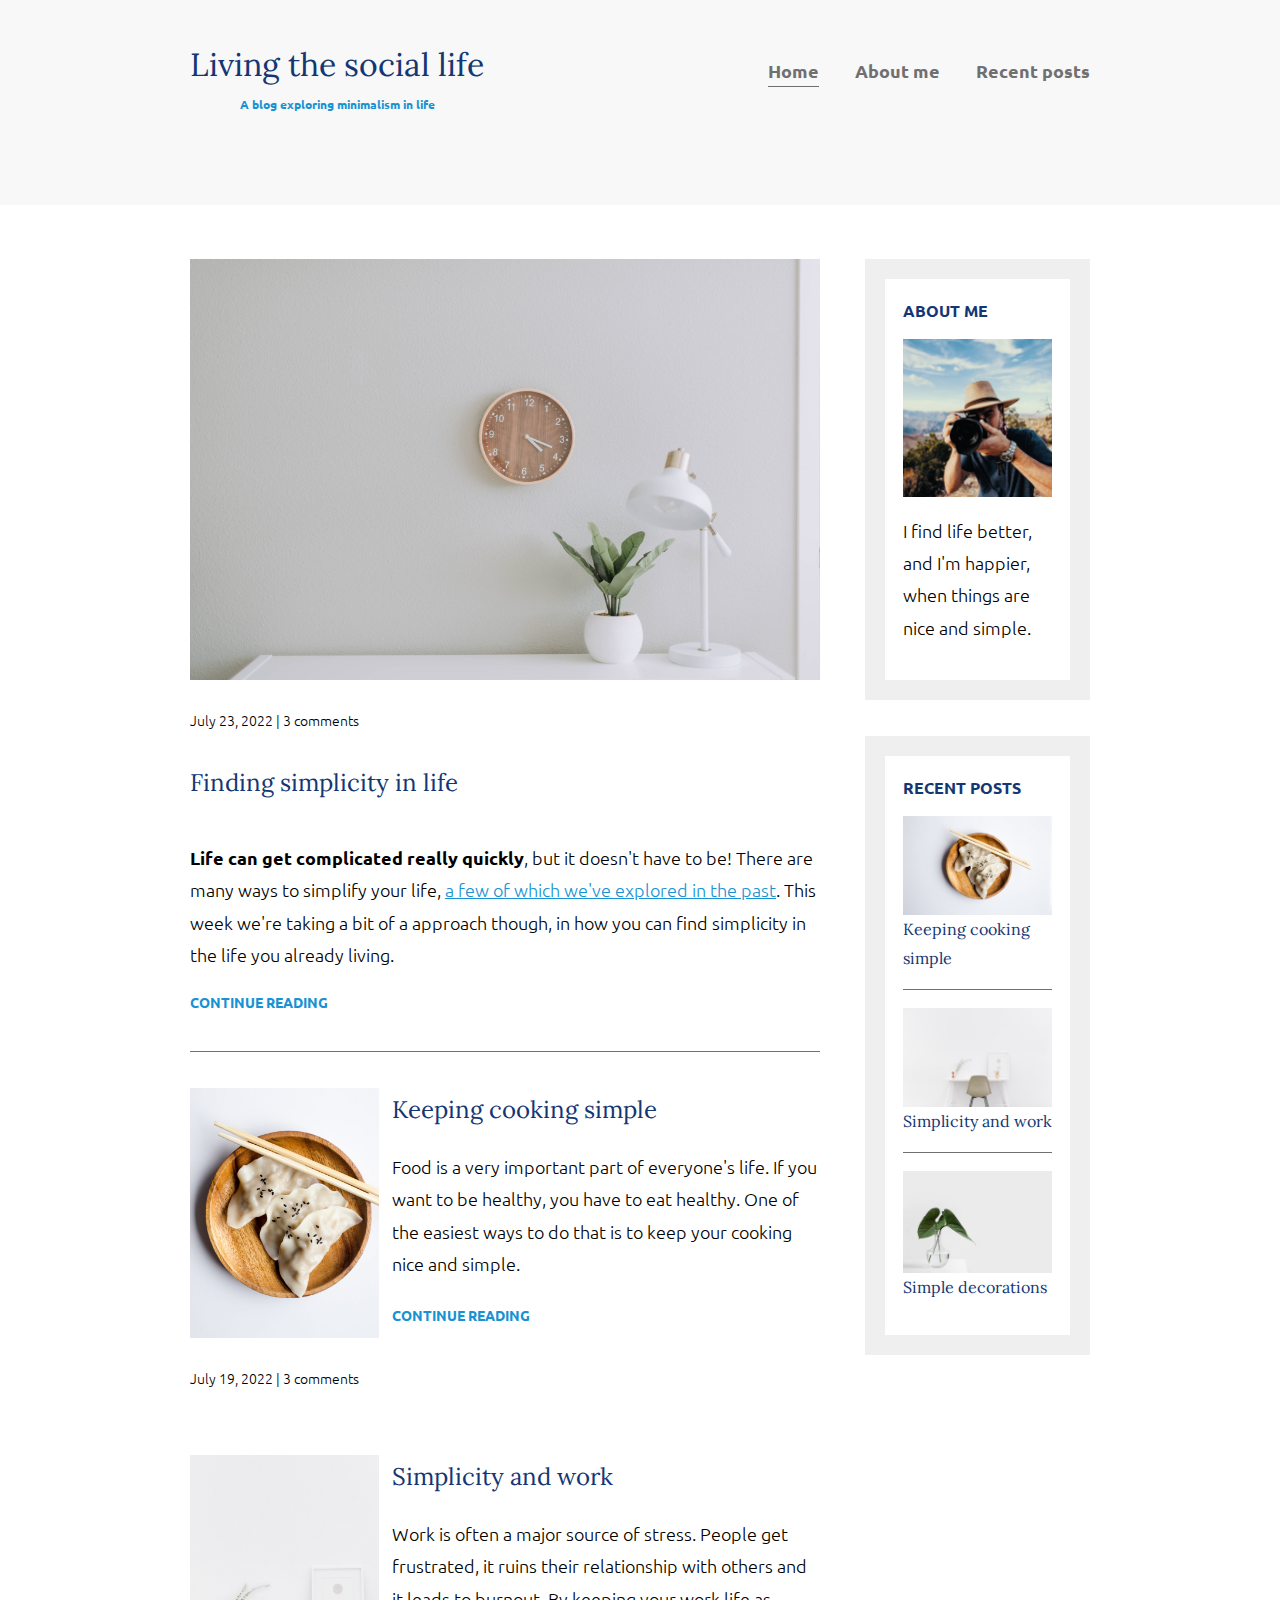
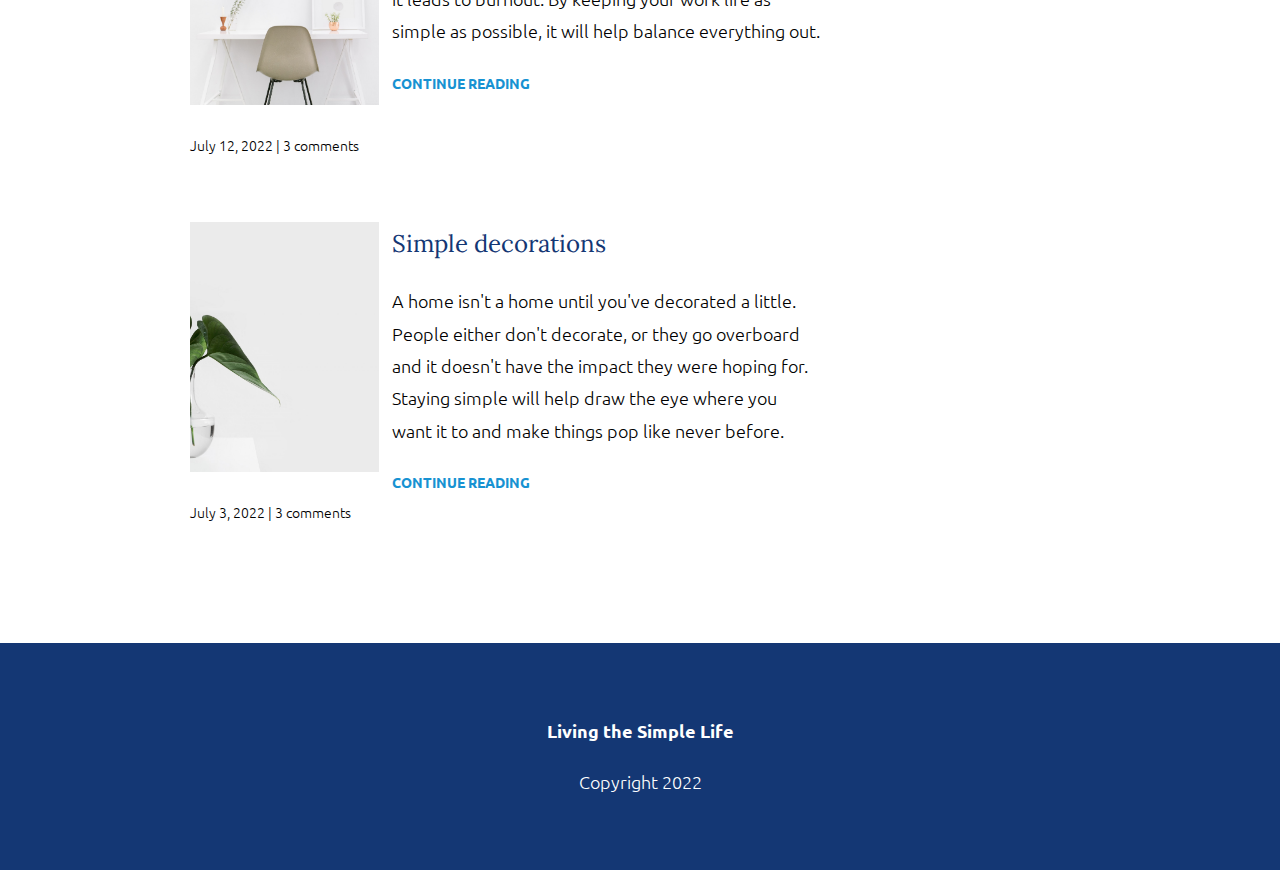
<file: index.html>
<!DOCTYPE html>
<html lang="en">
<head>
    <meta charset="UTF-8">
    <meta name="viewport" content="width=device-width, initial-scale=1.0">
    <title>Living The Social Life</title>
    <link href="https://fonts.googleapis.com/css?family=Lora|Ubuntu:300,400,700&display=swap" rel="stylesheet">
    <link rel="stylesheet" href="css/styles.css">
</head>
<body>

    <header>
        <!-- adding a general container class and a modifier container-nav class to target only the navigation bar (in case I add the container class to other section of the page)  -->
        <!-- I updated the container-nav class to container-flex as I will be using it to style the main and aside layout  -->
        <div class="container container-flex">
            <div class="site-title">
                <h1>Living the social life</h1>
                <!-- I'm not using h2 for subtitles (h2 are titles or headings of different sections or pages) -->
                <p class="subtitle">A blog exploring minimalism in life</p>
            </div>
            <nav>
                <ul>
                    <li><a href="index.html" class="current-page">Home</a></li>
                    <li><a href="about-me.html">About me</a></li>
                    <li><a href="recent-posts.html">Recent posts</a></li>
                </ul>
            </nav>
        </div> <!-- / .container -->
    </header>

    <!-- always give a div element a class -->
    <!-- adding a modifier container-flex class to change the layout (two items: main and aside) -->
    <div class="container container-flex">
        <!-- the focus of the homepage are the articles in the main element. Adding role="main" to add support to IE users  -->
        <main role="main">
            <!-- adding modifer classes to articles (article-featured and article-recent) -->
            <article class="article-featured">
                <!-- adding elements according to their semantic and hierarchy order (later I can reorder them with flexbox) and, then, adding classes to all the elements so that it's easy to target and undestand them -->
                <h2 class="article-title">Finding simplicity in life</h2>
                <img src="images/life.jpg" alt="simple white desk on a white wall with a plant on the far right side" class="article-image">
                <p class="article-info">July 23, 2022 | 3 comments</p>
                <p class="article-body"><strong>Life can get complicated really quickly</strong>, but it doesn't have to be! There are many ways to simplify your life, <a href="#">a few of which we've explored in the past</a>. This week we're taking a bit of a approach though, in how you can find simplicity in the life you already living.</p>
                <a href="#" class="article-read-more">CONTINUE READING</a>
            </article>

            <article class="article-recent">
                <div class="article-recent-main">
                    <!-- the tile, body and read more button are styled the same in featured and rencent articles so the same class work in this case  -->
                    <h2 class="article-title">Keeping cooking simple</h2>
                    <p class="article-body">Food is a very important part of everyone's life. If you want to be healthy, you have to eat healthy. One of the easiest ways to do that is to keep your cooking nice and simple.</p>
                    <a href="#" class="article-read-more">CONTINUE READING</a>
                </div>
                <div class="article-recent-secondary">
                    <img src="images/food.jpg" alt="two dumplings on a wood plate with chopsticks" class="article-image">
                    <p class="article-info">July 19, 2022 | 3 comments</p>
                </div>
            </article>

            <article class="article-recent">
                <div class="article-recent-main">
                    <h2 class="article-title">Simplicity and work</h2>
                    <p class="article-body">Work is often a major source of stress. People get frustrated, it ruins their relationship with others and it leads to burnout. By keeping your work life as simple as possible, it will help balance everything out.</p>
                    <a href="#" class="article-read-more">CONTINUE READING</a>
                </div>
                <div class="article-recent-secondary">
                    <img src="images/work.jpg" alt="a chair white chair at a white desk on a white wall" class="article-image">
                    <p class="article-info">July 12, 2022 | 3 comments</p>
                </div>
            </article>

            <article class="article-recent">
                <div class="article-recent-main">
                    <h2 class="article-title">Simple decorations</h2>
                    <p class="article-body">A home isn't a home until you've decorated a little. People either don't decorate, or they go overboard and it doesn't have the impact they were hoping for. Staying simple will help draw the eye where you want it to and make things pop like never before.</p>
                    <a href="#" class="article-read-more">CONTINUE READING</a>
                </div>
                <div class="article-recent-secondary">
                    <img src="images/deco.jpg" alt="a green plant in a clear, round vase with water in it" class="article-image">
                    <p class="article-info">July 3, 2022 | 3 comments</p>
                </div>
            </article>

        </main>
        <!-- the aside is the secondary information for the homepage. Always give a aside element a class (there can be more than 1 aside per page) -->
        <aside class="sidebar">
                
            <div class="sidebar-widget">
                <h2 class="sidebar-widget-title">ABOUT ME</h2>
                <img src="images/about-me.jpg" alt="john doe" class="sidebar-widget-image">
                <p class="sidebar-widget-body">I find life better, and I'm happier, when things are nice and simple.</p>
            </div>
            
            <div class="sidebar-widget">
                <h2 class="sidebar-widget-title">RECENT POSTS</h2>
                <div class="sidebar-widget-recent-post">
                    <h3 class="sidebar-widget-recent-post-title">Keeping cooking simple</h3>
                    <img src="images/food.jpg" alt="two dumplings on a wood plate with chopsticks" class="sidebar-widget-image">
                </div>
                <div class="sidebar-widget-recent-post">
                    <h3 class="sidebar-widget-recent-post-title">Simplicity and work</h3>
                    <img src="images/work.jpg" alt="a chair white chair at a white desk on a white wall" class="sidebar-widget-image">
                </div>
                <div class="sidebar-widget-recent-post">
                    <h3 class="sidebar-widget-recent-post-title">Simple decorations</h3>
                    <img src="images/deco.jpg" alt="a green plant in a clear, round vase with water in it" class="sidebar-widget-image">
                </div>
            </div>
            
        </aside>

    </div>
       
    <footer>
        <p><strong>Living the Simple Life</strong></p>
        <p>Copyright 2022</p>
    </footer>

</body>
</html>
</file>
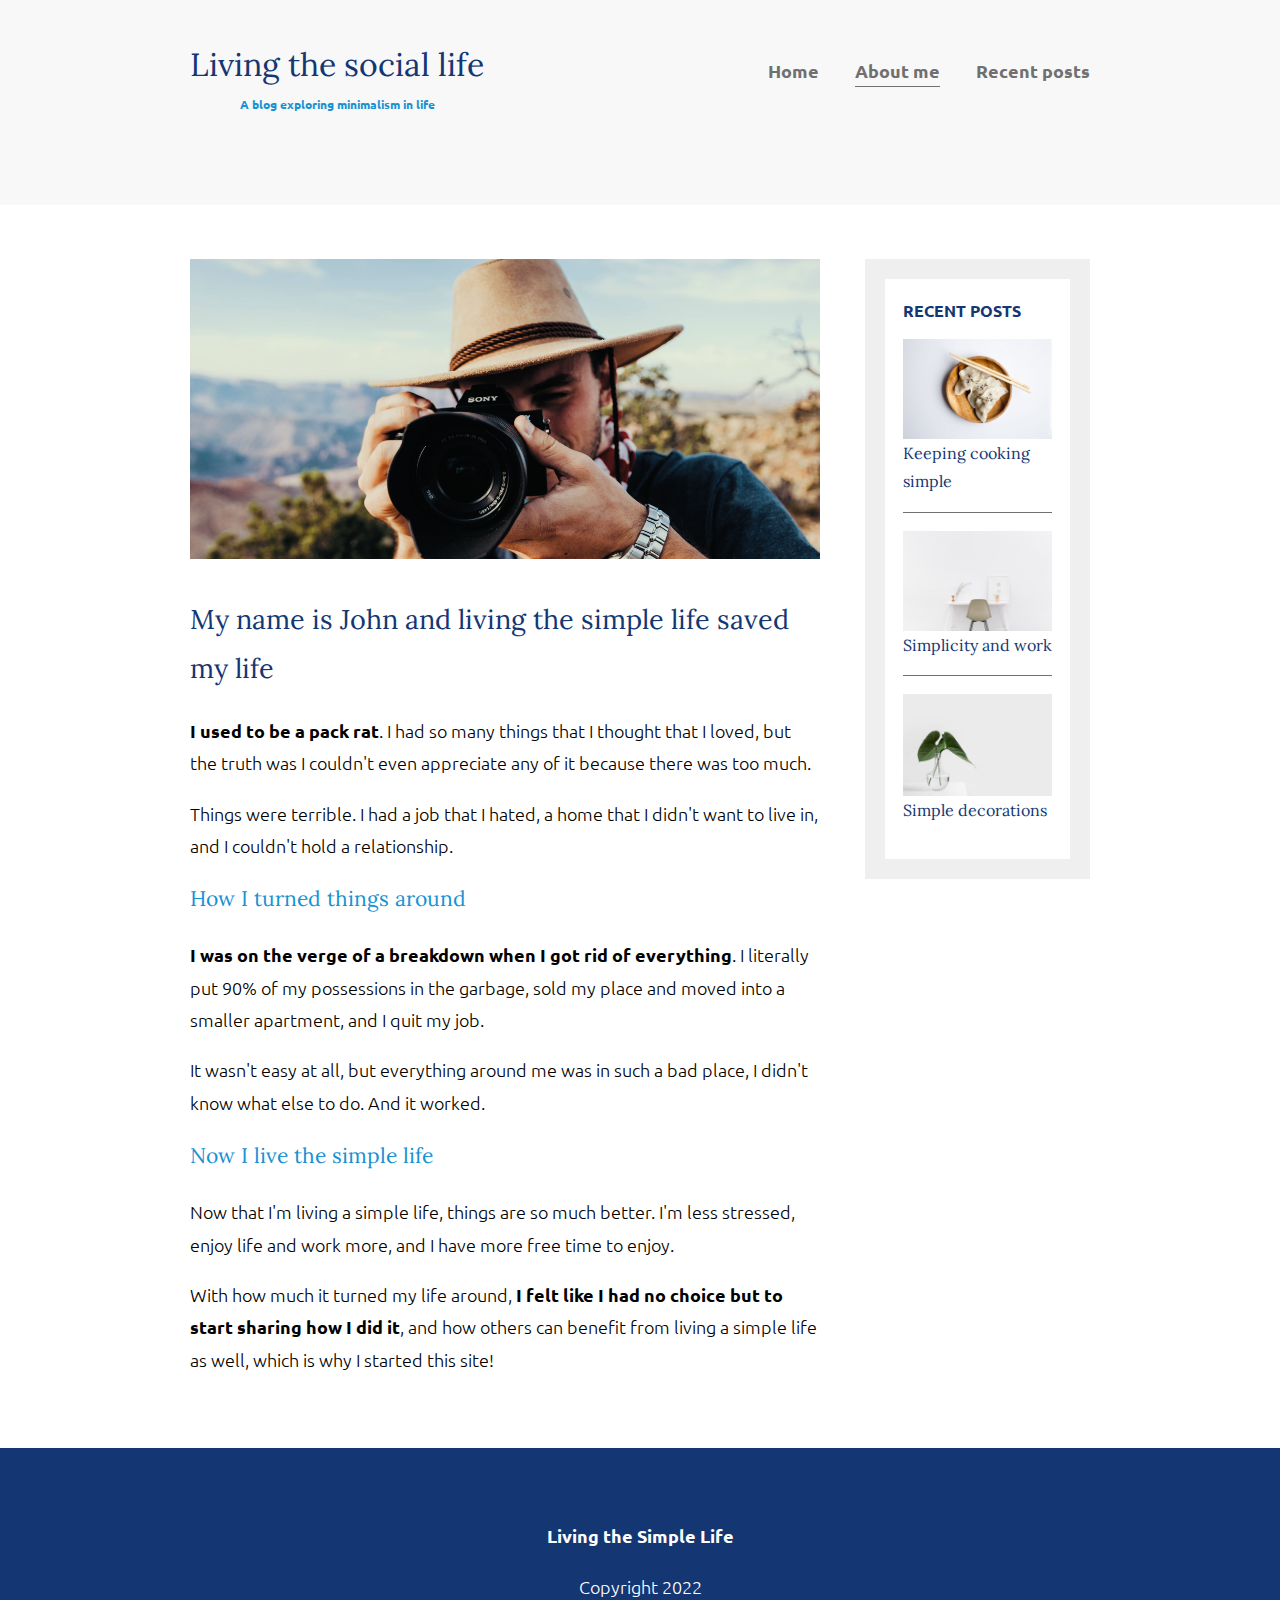
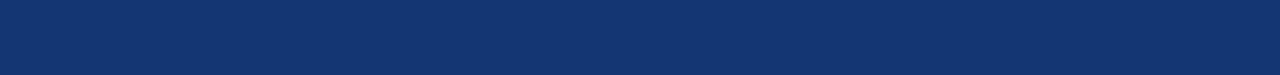
<file: about-me.html>
<!DOCTYPE html>
<html lang="en">
<head>
    <meta charset="UTF-8">
    <meta name="viewport" content="width=device-width, initial-scale=1.0">
    <title>Living The Social Life</title>
    <link href="https://fonts.googleapis.com/css?family=Lora|Ubuntu:300,400,700&display=swap" rel="stylesheet">
    <link rel="stylesheet" href="css/styles.css">
</head>
<body>

    <header>
        <div class="container container-flex">
            <div class="site-title">
                <h1>Living the social life</h1>
                <p class="subtitle">A blog exploring minimalism in life</p>
            </div>
            <nav>
                <ul>
                    <li><a href="index.html">Home</a></li>
                    <li><a href="about-me.html" class="current-page">About me</a></li>
                    <li><a href="recent-posts.html">Recent posts</a></li>
                </ul>
            </nav>
        </div> <!-- end of .container  -->
    </header>

    <div class="container container-flex">
        <main role="main">
            <!-- using the .image-full class to reuse it for all the post pages -->
            <img src="images/about-me.jpg" class="image-full">
            <h2>My name is John and living the simple life saved my life</h2>

            <p><strong>I used to be a pack rat</strong>. I had so many things that I thought that I loved, but the truth was I couldn't even appreciate any of it because there was too much.</p>
            <p>Things were terrible. I had a job that I hated, a home that I didn't want to live in, and I couldn't hold a relationship.</p>

            <h3>How I turned things around</h3>
            <p><strong>I was on the verge of a breakdown when I got rid of everything</strong>. I literally put 90% of my possessions in the garbage, sold my place and moved into a smaller apartment, and I quit my job.</p>
            <p>It wasn't easy at all, but everything around me was in such a bad place, I didn't know what else to do. And it worked.</p>

            <h3>Now I live the simple life</h3>
            <p>Now that I'm living a simple life, things are so much better. I'm less stressed, enjoy life and work more, and I have more free time to enjoy.</p>
            <p>With how much it turned my life around, <strong>I felt like I had no choice but to start sharing how I did it</strong>, and how others can benefit from living a simple life as well, which is why I started this site!</p>
        </main>

        <aside class="sidebar">
            
            <div class="sidebar-widget">
                <h2 class="sidebar-widget-title">RECENT POSTS</h2>
                <div class="sidebar-widget-recent-post">
                    <h3 class="sidebar-widget-recent-post-title">Keeping cooking simple</h3>
                    <img src="images/food.jpg" alt="two dumplings on a wood plate with chopsticks" class="sidebar-widget-image">
                </div>
                <div class="sidebar-widget-recent-post">
                    <h3 class="sidebar-widget-recent-post-title">Simplicity and work</h3>
                    <img src="images/work.jpg" alt="a chair white chair at a white desk on a white wall" class="sidebar-widget-image">
                </div>
                <div class="sidebar-widget-recent-post">
                    <h3 class="sidebar-widget-recent-post-title">Simple decorations</h3>
                    <img src="images/deco.jpg" alt="a green plant in a clear, round vase with water in it" class="sidebar-widget-image">
                </div>
            </div> <!-- end of .sidebar-widget -->

        </aside>

    </div> <!-- end of .container -->
       
    <footer>
        <p><strong>Living the Simple Life</strong></p>
        <p>Copyright 2022</p>
    </footer>

</body>
</html>
</file>
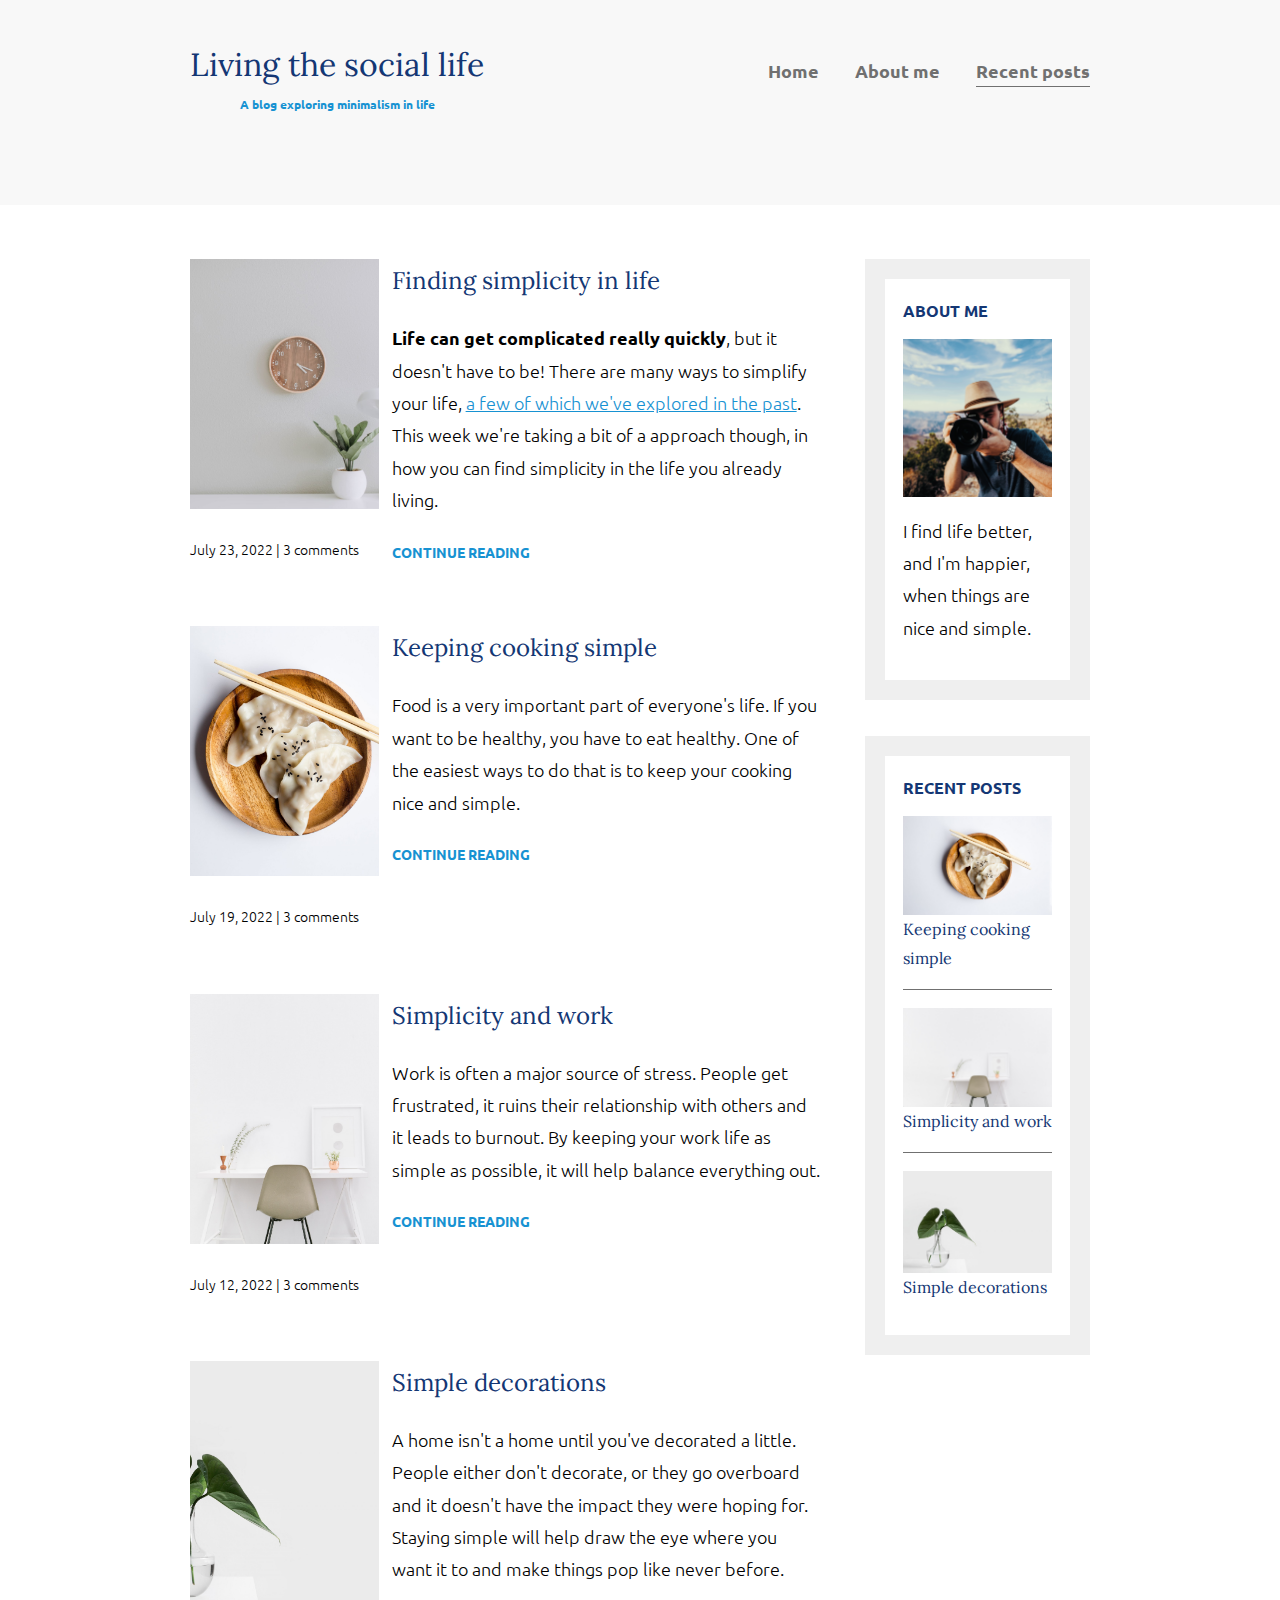
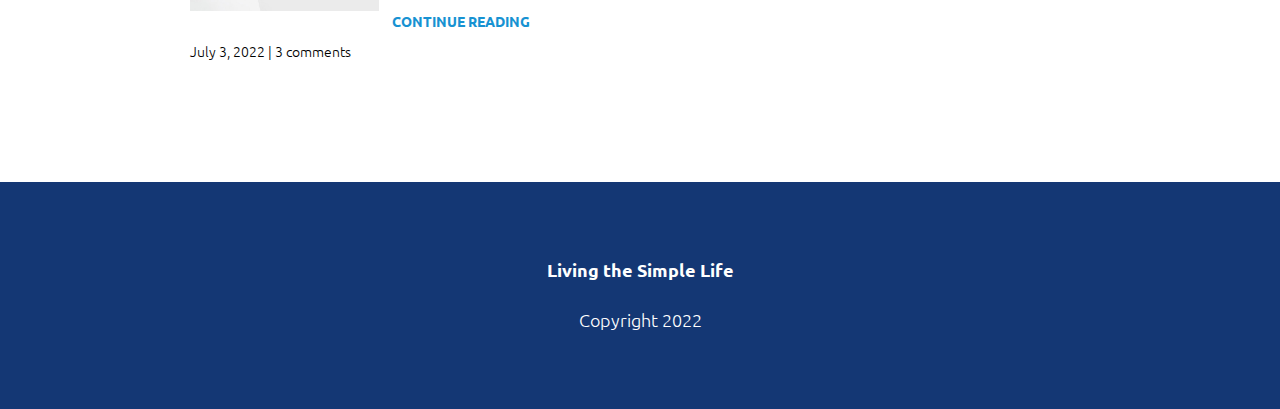
<file: recent-posts.html>
<!DOCTYPE html>
<html lang="en">
<head>
    <meta charset="UTF-8">
    <meta name="viewport" content="width=device-width, initial-scale=1.0">
    <title>Living The Social Life</title>
    <link href="https://fonts.googleapis.com/css?family=Lora|Ubuntu:300,400,700&display=swap" rel="stylesheet">
    <link rel="stylesheet" href="css/styles.css">
</head>
<body>

    <header>
        <div class="container container-flex">
            <div class="site-title">
                <h1>Living the social life</h1>
                <p class="subtitle">A blog exploring minimalism in life</p>
            </div>
            <nav>
                <ul>
                    <li><a href="index.html">Home</a></li>
                    <li><a href="about-me.html">About me</a></li>
                    <li><a href="recent-posts.html" class="current-page">Recent posts</a></li>
                </ul>
            </nav>
        </div> <!-- end of .container  -->
    </header>

    <div class="container container-flex">
        <main role="main">

            <!-- changing the Finding simplicity in life featured article from the homepage to recent article -->
            <article class="article-recent">
                <div class="article-recent-main">
                    <h2 class="article-title">Finding simplicity in life</h2>
                    <p class="article-body"><strong>Life can get complicated really quickly</strong>, but it doesn't have to be! There are many ways to simplify your life, <a href="#">a few of which we've explored in the past</a>. This week we're taking a bit of a approach though, in how you can find simplicity in the life you already living.</p>
                    <a href="#" class="article-read-more">CONTINUE READING</a>
                </div>
                <div class="article-recent-secondary">
                    <img src="images/life.jpg" alt="simple white desk on a white wall with a plant on the far right side" class="article-image">
                    <p class="article-info">July 23, 2022 | 3 comments</p>
                </div>
            </article>

            <article class="article-recent">
                <div class="article-recent-main">
                    <h2 class="article-title">Keeping cooking simple</h2>
                    <p class="article-body">Food is a very important part of everyone's life. If you want to be healthy, you have to eat healthy. One of the easiest ways to do that is to keep your cooking nice and simple.</p>
                    <a href="#" class="article-read-more">CONTINUE READING</a>
                </div>
                <div class="article-recent-secondary">
                    <img src="images/food.jpg" alt="two dumplings on a wood plate with chopsticks" class="article-image">
                    <p class="article-info">July 19, 2022 | 3 comments</p>
                </div>
            </article>

            <article class="article-recent">
                <div class="article-recent-main">
                    <h2 class="article-title">Simplicity and work</h2>
                    <p class="article-body">Work is often a major source of stress. People get frustrated, it ruins their relationship with others and it leads to burnout. By keeping your work life as simple as possible, it will help balance everything out.</p>
                    <a href="#" class="article-read-more">CONTINUE READING</a>
                </div>
                <div class="article-recent-secondary">
                    <img src="images/work.jpg" alt="a chair white chair at a white desk on a white wall" class="article-image">
                    <p class="article-info">July 12, 2022 | 3 comments</p>
                </div>
            </article>

            <article class="article-recent">
                <div class="article-recent-main">
                    <h2 class="article-title">Simple decorations</h2>
                    <p class="article-body">A home isn't a home until you've decorated a little. People either don't decorate, or they go overboard and it doesn't have the impact they were hoping for. Staying simple will help draw the eye where you want it to and make things pop like never before.</p>
                    <a href="#" class="article-read-more">CONTINUE READING</a>
                </div>
                <div class="article-recent-secondary">
                    <img src="images/deco.jpg" alt="a green plant in a clear, round vase with water in it" class="article-image">
                    <p class="article-info">July 3, 2022 | 3 comments</p>
                </div>
            </article>

        </main>

        <aside class="sidebar">
                
            <div class="sidebar-widget">
                <h2 class="sidebar-widget-title">ABOUT ME</h2>
                <img src="images/about-me.jpg" alt="john doe" class="sidebar-widget-image">
                <p class="sidebar-widget-body">I find life better, and I'm happier, when things are nice and simple.</p>
            </div>
            
            <div class="sidebar-widget">
                <h2 class="sidebar-widget-title">RECENT POSTS</h2>
                <div class="sidebar-widget-recent-post">
                    <h3 class="sidebar-widget-recent-post-title">Keeping cooking simple</h3>
                    <img src="images/food.jpg" alt="two dumplings on a wood plate with chopsticks" class="sidebar-widget-image">
                </div>
                <div class="sidebar-widget-recent-post">
                    <h3 class="sidebar-widget-recent-post-title">Simplicity and work</h3>
                    <img src="images/work.jpg" alt="a chair white chair at a white desk on a white wall" class="sidebar-widget-image">
                </div>
                <div class="sidebar-widget-recent-post">
                    <h3 class="sidebar-widget-recent-post-title">Simple decorations</h3>
                    <img src="images/deco.jpg" alt="a green plant in a clear, round vase with water in it" class="sidebar-widget-image">
                </div>
            </div> <!-- end of .sidebar-widget -->

        </aside>

    </div> <!-- end of .container -->
       
    <footer>
        <p><strong>Living the Simple Life</strong></p>
        <p>Copyright 2022</p>
    </footer>

</body>
</html>
</file>
<file: css/styles.css>
/* Following this design: https://xd.adobe.com/spec/75d448ea-569a-4b7e-721b-9bbd3b2b97b9-03e5/grid */

/* =================
General settings
================= */

body {
    margin: 0;
    font-family: 'Ubuntu', sans-serif;
    font-size: 1.125rem; /* the root em depends on the th font size of the html document. By default it is 16px. I will be using rem for font-sizes (in this case the body size is 18px)  */
    font-weight: 300;
    line-height: 1.8;
}

img {
    max-width: 100%; /* using max-width instead of width to avoid the images grow beyond its size (resolution) making it loss the quality */
    display: block; /* to control spacing of images */
}

/* targeting images in about me page and, later, on each of the post pages (cropping the image; I want my image to look horizontal(landscape)) */
.image-full {
    max-height: 300px;
    width: 100%;
    object-fit: cover;
    margin-bottom: 2em;
}

/* =================
Typography
================= */

/* global typography settings */
h1, 
h2,
h3 {
    font-family: 'Lora', serif;
    font-weight: 400;
    color: #143774;
    margin-top: 0;
}

h1 {
    font-size: 2rem; /* 32px */
    margin: 0;
}

/* updating the h3 color to light blue */
h3 {
    color: #1792d2;
}

a {
    color: #1792d2;
}

a:hover,
a:focus {
    color: #143774;
}

strong {
    font-weight: 700; /* always specified it with a number so browsers render it the same (some browsers define it as bold and other as bolder (next font-weight after the body font-weight)) */
}

/* h1 subtitle */
.subtitle {
    font-weight: 700;
    color: #1792d2;
    font-size: .75rem; /* 12px */
    margin: 0;
}

.article-title {
    font-size: 1.5rem; /* 24px */
}

.article-read-more {
    font-size: .875rem;
}

.article-read-more,
.article-info {
    font-size: .875rem;
}

.article-read-more {
    color: #1792d2;
    text-decoration: none;
    font-weight: 700;
}

.article-read-more:hover,
.article-read-more:focus {
    color: #143774;
    text-decoration: underline;
}

.article-info {
    margin: 2em 0;
}

.sidebar-widget-title,
.sidebar-widget-recent-post-title {
    font-size: 1rem;
}

.sidebar-widget-title {
    font-family: 'Ubuntu', sans-serif;
    font-weight: 700;
}

/* I upadted the h3 color to light blue */
.sidebar-widget-recent-post-title {
    color: #143774;
}


/* =================
Layout
================= */

.container {
    width: 90%; /* adding 5% to the left and 5% to th right margins to the container (the `margin: 0 auto` property center the container (which is 90% of the body) relative to the body */
    max-width: 900px;
    /* utility class */
    /* border: 1px solid magenta;  */
    margin: 0 auto 3em;
}

/* targeting just the navigation bar (I updated it .container-flex ) */
.container-flex {
    display: flex; 
    flex-direction: column;
    justify-content: space-between; /* un order to work it should be some remaining space  */
}

header {
    /* centering the text in the centered version */
    /* text-align: center; */
    background: #f8f8f8;
    padding: 2em 0; /* the em property in margins is relative to the font-size of that element (in this case 2em means 2 times the size of the font of the header element )  */
    text-align: center;
    margin-bottom: 3em; /* adding margin between header and h1 (I removed h1 margin top)  */
}



footer {
    background:#143774;
    color: white;
    text-align: center;
    padding: 3em 0;
}

/* approching mobile first and then styling bigger screens with media queries */
/* a media query need to be after the general selectors (if not it can be override) */
/* media query need to be after the general selector */
/* the breakpoint is 675px for this layout (adjusting it depending on a specific layout rather than a specific device) */ /* from a minimum width of 675px and bigger */
/* grouping media queries together (related to the Layout) */
@media (min-width: 675px) {
    .container-flex {
        flex-direction: row;
    }
    
    main {
        width: 70%; /* 70% + 25% = 95% the remaining 5% is to add some gap between the main and the aside element ()using the `justify-content: space-between` property  */
    }
    
    aside {
        width: 25%; /* 70% + 25% = 95%  */
        min-width: 200px; /* setting de aside element to a minimun width to avoid it getting too small (instead of creating a media query with a new breakpoint)  */
        margin-left: 1em; /* as I set a min-width for the aside, there can be the case that there is no extra space remainning between the main and the aside. So, I added a left margin to the aside */
    }
}

/* navigation */

nav ul {
    list-style: none; /* removing the default bullets  */
    padding-left: 0; /* removing left space create in lists by default */
    
    display: flex;
    justify-content: center;
}

/* no need to target nav ul li as the only links inside the nav are the same as inside the ul (keep compound selectors simple) */
nav li {
    /* adding space between links (if the list is centered)  */
    /* margin: 0 1em;  */

    /* adding space between links (if the list is right-aligned). So, there's no space at the end of the last link. Also, instead of using 1em, I used 2em; because now there is no right margin so I have double the space.  */
    margin-left: 2em;
}

nav a {
    text-decoration: none;
    color: #707070;
    font-weight: 700;
    padding: .25em 0; /* adding space on links (to make it easier for tactile screen to click the links) */
}

nav a:hover,
nav a:focus {
    color: #1792d2;
}

.current-page {
    border-bottom: 1px solid #707070;
}

.current-page:hover {
    color: #707070; /* changing the color of the hover state of the curent page back to the general color to show we are already in that page */
}

/* grouping media queries together (related to navigation) */
@media (max-width: 675px) {
    nav ul {
        flex-direction: column;
    }
    
    nav li {
        margin: .5em 0; /* restyling (centering) the links */
    }
}

/* articles */

.article-featured {
    border-bottom: #707070 1px solid;
    padding-bottom: 2em;
    margin-bottom: 2em;
}

/* reordering elements in each of the .article-recent elements  */
.article-recent {
    display: flex;
    flex-direction: column; 
    margin-bottom: 2em;
}

.article-recent-main {
    order: 2;
}

.article-recent-secondary {
    order: 1;
}

/* designig two columns for Recent Articles section for screen bigger than 675px  */
@media (min-width: 675px) {
    .article-recent {
        flex-direction: row;
        justify-content: space-between;
    }
    
    .article-recent-main {
        width: 68%; /* always add width to all the elements inside the flex container, and leave some remaining space (in this case 2%)  */
    }
    
    .article-recent-secondary {
        width: 30%;
    }

    /* cropping the image so that it show a closer look of the object in it; I want my image to look vertical (portrait) */
    .article-image {
        width: 100%;
        min-height: 250px; /* setting a min-height (instead of height to let them grow in bigger screens) to cover each of the recenct article sections  */
        object-fit: cover;
        /* object-position: left; */
    }
}

.article-featured {
    display: flex;
    flex-direction: column;
}

.article-image {
    order: -2; /* jsut targeting the elements I want to move (in this case the article image and the article info). By default all telments have an `order: 0` when the the parent element is a flex container  */
}

.article-info {
    order: -1;
}  

/* sidebar widgets */

.sidebar-widget {
    border: 20px solid #efefef; /* using pixels for borders  */
    margin-bottom: 2em;
    padding: 1em;
}

.sidebar-widget-recent-post {
    display: flex;
    flex-direction: column;
    border-bottom: 1px solid #707070;
    margin-bottom: 1em;
}

.sidebar-widget-recent-post:last-child {
    border: 0;
    margin: 0;
}

.sidebar-widget-image {
    order: -1;
}
</file>
